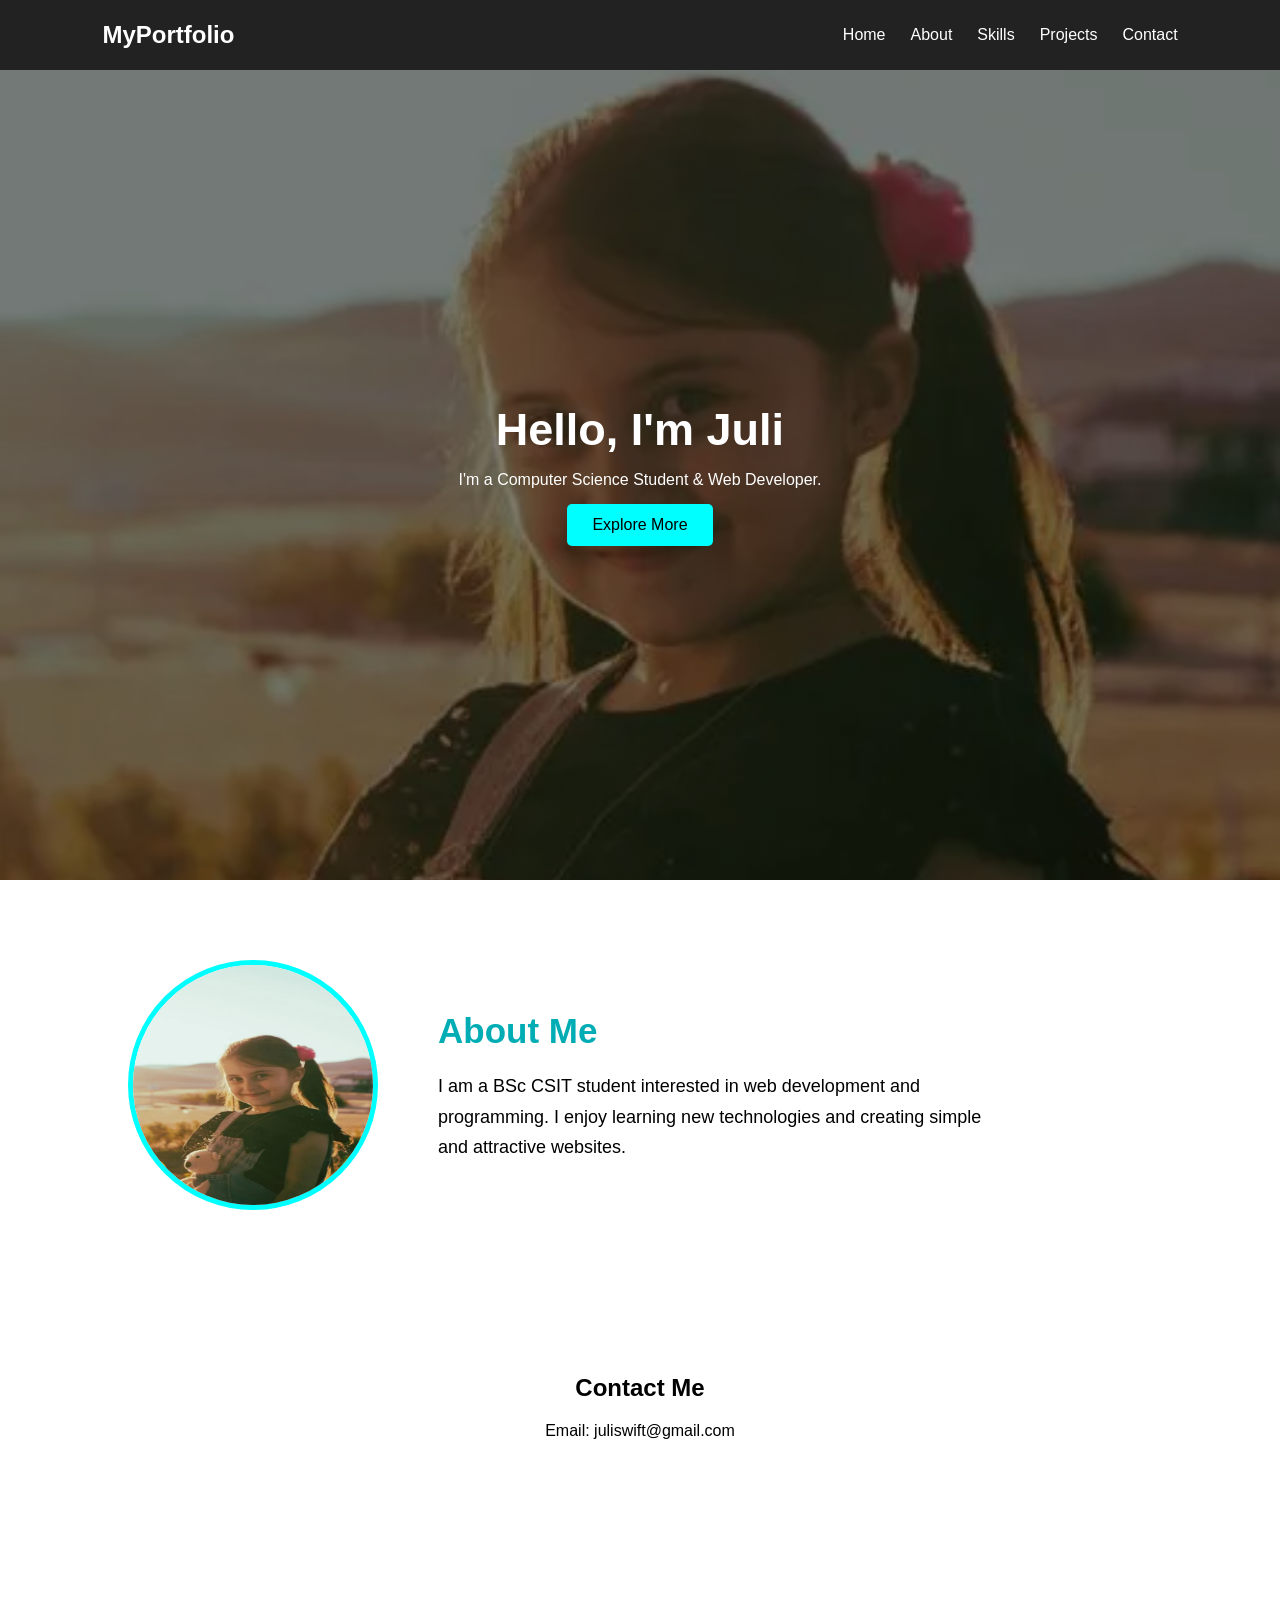
<file: index.html>
<!DOCTYPE html>
<html lang="en">
<head>
    <meta charset="UTF-8">
    <meta name="viewport" content="width=device-width, initial-scale=1.0">
    <title>My Portfolio</title>

    <link rel="stylesheet" href="style.css">
</head>

<body>
    <nav>
        <h2>MyPortfolio</h2>

        <ul>
            <li><a href="#home">Home</a></li>
            <li><a href="#about">About</a></li>
            <li><a href="#skills">Skills</a></li>
            <li><a href="#projects">Projects</a></li>
            <li><a href="#contact">Contact</a></li>
        </ul>
    </nav>

    <section id="home" class="home">
        <div>
            <h1>Hello, I'm <span>Juli</span></h1>
            <p>I'm a Computer Science Student & Web Developer.</p>
            <a href="#about" class="btn">Explore More</a>
        </div>
    </section>
    <section id="about" class="about">

        <div class="about-photo">
            <img src="girl.jpg" alt="Juli's Photo">
        </div>

        <div class="about-text">
            <h1>About Me</h1>

            <p>
                I am a BSc CSIT student interested in web development
                and programming. I enjoy learning new technologies
                and creating simple and attractive websites.
            </p>
        </div>

    </section>
    <section id="contact">
        <h1>Contact Me</h1>
        <p>Email: juliswift@gmail.com</p>
    </section>
</body>
</html>
</file>
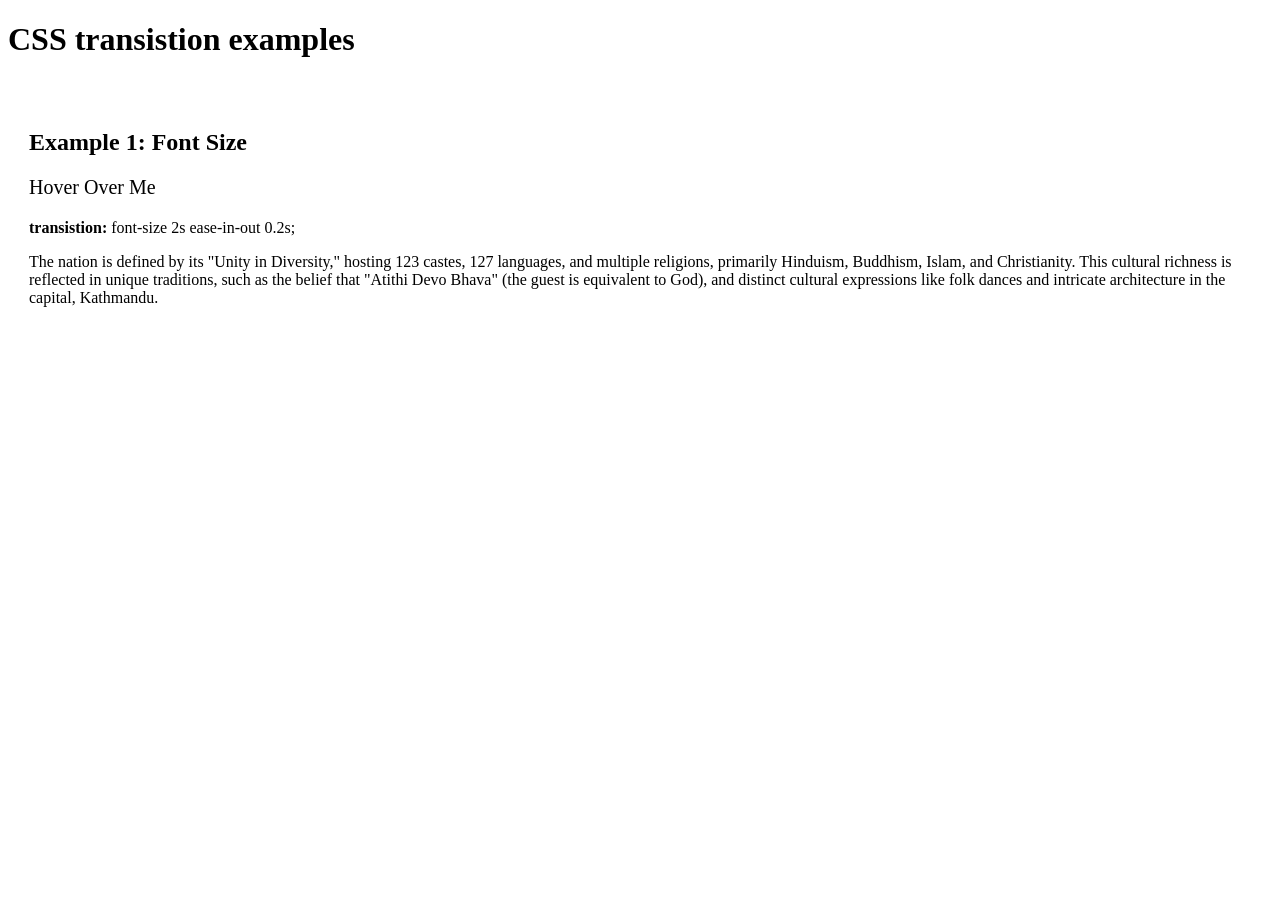
<file: index1.html>
<!DOCTYPE html>
<html lang="en">
<head>
    <meta charset="UTF-8">
    <meta name="viewport" content="width=device-width, initial-scale=1.0">
    <title>Document</title>
    <link rel="stylesheet" href="style1.css">
</head>
<body>
   <h1>CSS transistion examples</h1> 
   <div class="example">
    <h2>Example 1: Font Size</h2>
    <p class="text1">
        Hover Over Me
    </p>
    <p>
        <b> transistion:</b> font-size 2s ease-in-out 0.2s;
    </p>

    <p>The nation is defined by its "Unity in Diversity," hosting 123 castes, 127 languages,
         and multiple religions, primarily Hinduism, Buddhism, Islam, and Christianity. 
          This cultural richness is reflected in unique traditions, such as the belief that
           "Atithi Devo Bhava" (the guest is equivalent to God), and distinct cultural expressions 
           like folk dances and intricate architecture in the capital, Kathmandu. </p>

   </div>
</body>
</html>
</file>
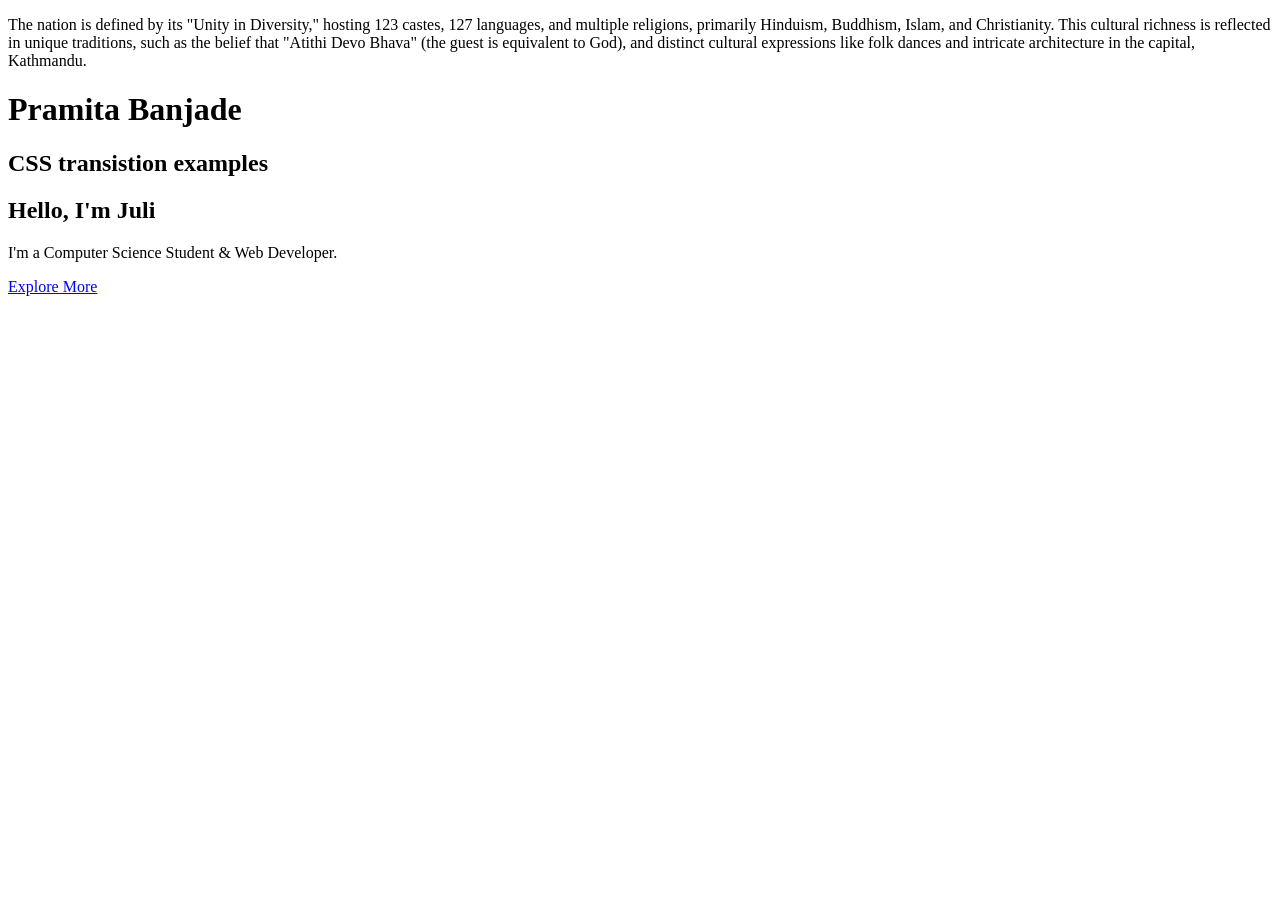
<file: index2.html>
<!DOCTYPE html>
<html lang="en">
<head>
    <meta charset="UTF-8">
    <meta name="viewport" content="width=device-width, initial-scale=1.0">
    <title>Document</title>
</head>
<body>
    <p>The nation is defined by its "Unity in Diversity," hosting 123 castes, 
        127 languages, and multiple religions, primarily Hinduism, Buddhism, 
        Islam, and Christianity.  This cultural richness is reflected in unique 
        traditions, such as the belief that "Atithi Devo Bhava" (the guest is equivalent to God), 
        and distinct cultural expressions like folk dances and intricate architecture in the capital, 
        Kathmandu. </p>
        <h1>Pramita Banjade</h1>
         <h2>CSS transistion examples</h2> 
         <section id="home" class="home">
        <div>
            <h1>Hello, I'm <span>Juli</span></h1>
            <p>I'm a Computer Science Student & Web Developer.</p>
            <a href="#about" class="btn">Explore More</a>
        </div>
    </section>
</body>
</html>
</file>
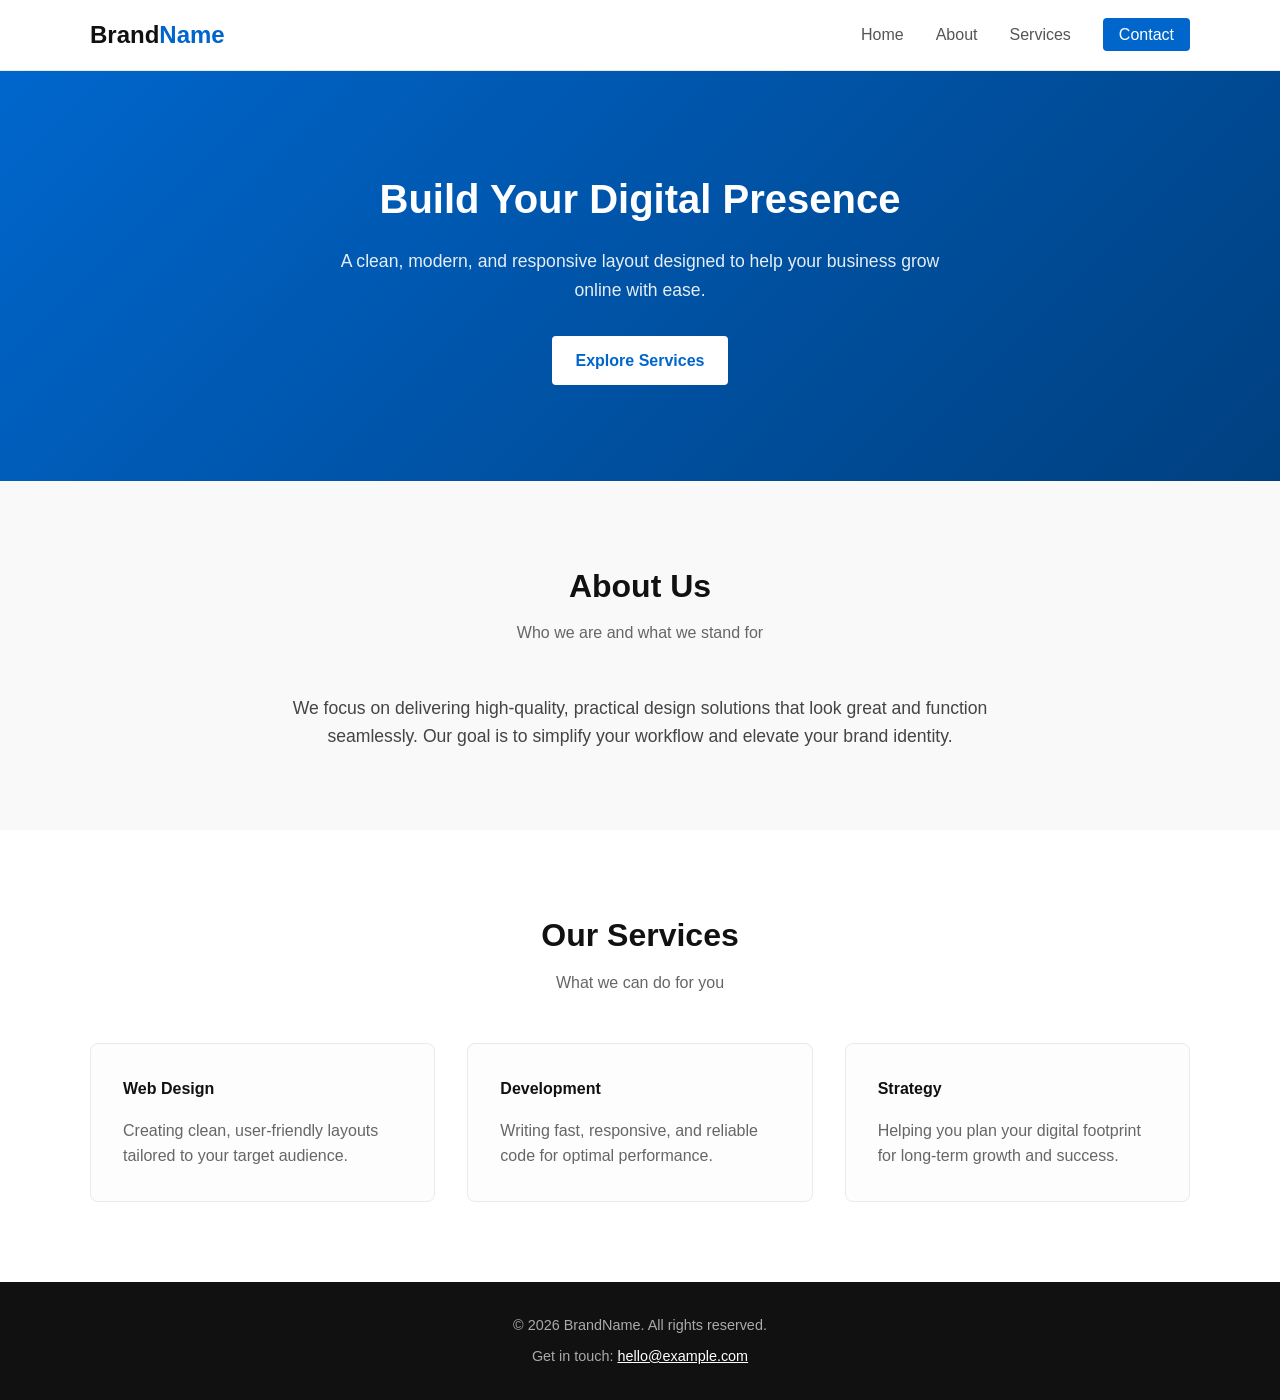
<file: index3.html>
<!DOCTYPE html>
<html lang="en">
<head>
    <meta charset="UTF-8">
    <meta name="viewport" content="width=device-width, initial-scale=1.0">
    <title>Simple Website Design</title>
    
    <link rel="stylesheet" href="style3.css">
</head>
<body>

    
    <header>
        <div class="container nav-container">
            <h1 class="logo">Brand<span>Name</span></h1>
            <nav>
                <ul class="nav-links">
                    <li><a href="#home">Home</a></li>
                    <li><a href="#about">About</a></li>
                    <li><a href="#services">Services</a></li>
                    <li><a href="#contact" class="btn-nav">Contact</a></li>
                </ul>
            </nav>
        </div>
    </header>
    <section id="home" class="hero">
        <div class="container hero-content">
            <h2>Build Your Digital Presence</h2>
            <p>A clean, modern, and responsive layout designed to help your business grow online with ease.</p>
            <a href="#services" class="btn-primary">Explore Services</a>
        </div>
    </section>

    <section id="about" class="section">
        <div class="container">
            <h3>About Us</h3>
            <p class="section-subtitle">Who we are and what we stand for</p>
            <p class="about-text">We focus on delivering high-quality, practical design solutions that look great and function seamlessly. Our goal is to simplify your workflow and elevate your brand identity.</p>
        </div>
    </section>

    <section id="services" class="section bg-light">
        <div class="container">
            <h3>Our Services</h3>
            <p class="section-subtitle">What we can do for you</p>
            <div class="cards-grid">
                <div class="card">
                    <h4>Web Design</h4>
                    <p>Creating clean, user-friendly layouts tailored to your target audience.</p>
                </div>
                <div class="card">
                    <h4>Development</h4>
                    <p>Writing fast, responsive, and reliable code for optimal performance.</p>
                </div>
                <div class="card">
                    <h4>Strategy</h4>
                    <p>Helping you plan your digital footprint for long-term growth and success.</p>
                </div>
            </div>
        </div>
    </section>

    <footer id="contact">
        <div class="container footer-content">
            <p>&copy; 2026 BrandName. All rights reserved.</p>
            <p>Get in touch: <a href="mailto:: hello@example.com">hello@example.com</a>
            </p>
        </div>
    </footer>
     
    

</body>
</html>
</file>
<file: style.css>
* {
    margin: 0;
    padding: 0;
    box-sizing: border-box;
}

html {
    scroll-behavior: smooth;
}

body {
    font-family: Arial, sans-serif;
}


nav {
    height: 70px;
    background: #222;

    display: flex;
    align-items: center;
    justify-content: space-between;

    padding: 0 8%;

    position: sticky;
    top: 0;
}

nav h2 {
    color: white;
}

nav ul {
    display: flex;
    list-style: none;
    gap: 25px;
}

nav a {
    color: white;
    text-decoration: none;
}

nav a:hover {
    color: black;
}


.home {
    height: 90vh;

    display: flex;
    align-items: center;
    justify-content: center;

    text-align: center;

    background-image:
        linear-gradient(rgba(0,0,0,0.5), rgba(0,0,0,0.5)),
        url("girl.jpg");

    background-size: cover;
    background-position: center;

    color: white;
}

.home h1 {
    font-size: 45px;
}

.home span {
    color:white;
}

.home p {
    margin: 15px 0;
}


.btn {
    display: inline-block;
    padding: 12px 25px;
    background: cyan;
    color: black;
    text-decoration: none;
    border-radius: 5px;
}

.btn:hover {
    background: cyan;
}


#about {
    display: flex;
    align-items: center;
    padding: 80px 10%;
    gap: 60px;
    background:white;
}


.about-photo img {
    width: 250px;
    height: 250px;
    border-radius: 50%;
    border: 5px solid cyan;
}


.about-text {
    max-width: 550px;
}

.about-text h1 {
    font-size: 35px;
    color: #00adb5;

    margin-bottom: 20px;
}

.about-text p {
    font-size: 18px;
    line-height: 1.7;
}


 

#contact {
    min-height: 40vh;
    text-align: center;
    padding: 80px 10%;
}

#contact h1 {
    color: black;
    margin-bottom: 20px;
}
</file>
<file: style1.css>
.example {
    margin: 30px 0;
    padding: 20px;
    border: 1px solid white;
}

.text1 {
    font-size: 20px;
    transition: font-size 2s ease-in-out 0.2s;
}

.text1:hover {
    font-size: 50px;
}
</file>
<file: style3.css>
* {
    margin: 0;
    padding: 0;
    box-sizing: border-box;
}

body {
    font-family: -apple-system, BlinkMacSystemFont, "Segoe UI", Roboto, Helvetica, Arial, sans-serif;
    color: #333;
    line-height: 1.6;
    background-color: #f9f9f9;
}

 
.container {
    width: 90%;
    max-width: 1100px;
    margin: 0 auto;
}

 
header {
    background: #ffffff;
    border-bottom: 1px solid #eaeaea;
    position: sticky;
    top: 0;
    z-index: 100;
}

.nav-container {
    display: flex;
    justify-content: space-between;
    align-items: center;
    padding: 1rem 0;
}

.logo {
    font-size: 1.5rem;
    font-weight: 700;
    color: #111;
}

.logo span {
    color: #0066cc;
}

.nav-links {
    list-style: none;
    display: flex;
    align-items: center;
    gap: 2rem;
}

.nav-links a {
    text-decoration: none;
    color: #555;
    font-weight: 500;
    transition: color 0.2s ease;
}

.nav-links a:hover {
    color: #0066cc;
}

.btn-nav {
    background-color: #0066cc;
    color: #fff !important;
    padding: 0.5rem 1rem;
    border-radius: 4px;
}

.btn-nav:hover {
    background-color: #0052a3;
}

 
.hero {
    background: linear-gradient(135deg, #0066cc, #004080);
    color: #fff;
    text-align: center;
    padding: 6rem 1rem;
}

.hero-content h2 {
    font-size: 2.5rem;
    margin-bottom: 1rem;
}

.hero-content p {
    font-size: 1.1rem;
    max-width: 600px;
    margin: 0 auto 2rem auto;
    opacity: 0.9;
}

.btn-primary {
    display: inline-block;
    background-color: #fff;
    color: #0066cc;
    padding: 0.75rem 1.5rem;
    border-radius: 4px;
    text-decoration: none;
    font-weight: 600;
    transition: background-color 0.2s ease;
}

.btn-primary:hover {
    background-color: #f0f0f0;
}

 
.section {
    padding: 5rem 0;
    text-align: center;
}

.section h3 {
    font-size: 2rem;
    margin-bottom: 0.5rem;
    color: #111;
}

.section-subtitle {
    color: #666;
    margin-bottom: 3rem;
}

.about-text {
    max-width: 700px;
    margin: 0 auto;
    color: #444;
    font-size: 1.1rem;
}

.bg-light {
    background-color: #ffffff;
}


.cards-grid {
    display: grid;
    grid-template-columns: repeat(auto-fit, minmax(280px, 1fr));
    gap: 2rem;
}

.card {
    background: #fdfdfd;
    border: 1px solid #eaeaea;
    padding: 2rem;
    border-radius: 8px;
    text-align: left;
    transition: transform 0.2s ease, box-shadow 0.2s ease;
}

.card:hover {
    transform: translateY(-4px);
    box-shadow: 0 10px 20px rgba(0,0,0,0.05);
}

.card h4 {
    margin-bottom: 1rem;
    color: #111;
}

.card p {
    color: #666;
}

 
footer {
    background: #111;
    color: #aaa;
    text-align: center;
    padding: 2rem 1rem;
    font-size: 0.9rem;
}

footer a {
    color: #fff;
    text-decoration: underline;
}

.footer-content {
    display: flex;
    flex-direction: column;
    gap: 0.5rem;
    align-items: center;
}
</file>
